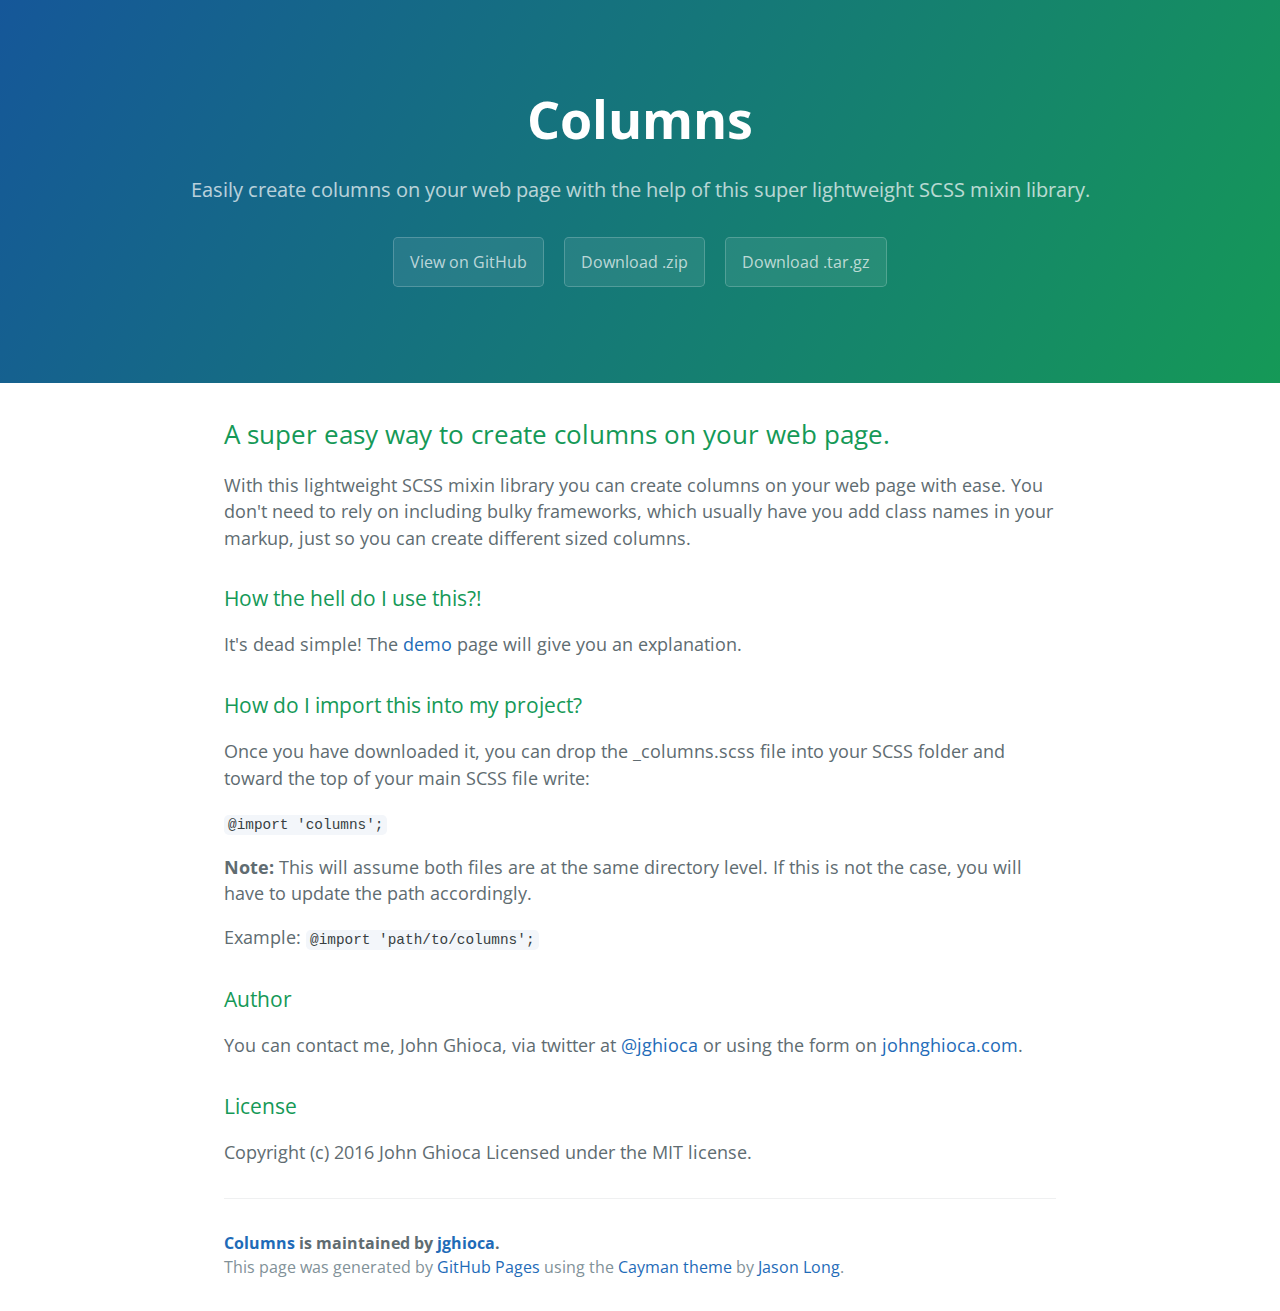
<file: index.html>
<!DOCTYPE html>
<html lang="en-us">
  <head>
    <meta charset="UTF-8">
    <title>Columns by jghioca</title>
    <meta name="viewport" content="width=device-width, initial-scale=1">
    <link rel="stylesheet" type="text/css" href="stylesheets/normalize.css" media="screen">
    <link href='https://fonts.googleapis.com/css?family=Open+Sans:400,700' rel='stylesheet' type='text/css'>
    <link rel="stylesheet" type="text/css" href="stylesheets/stylesheet.css" media="screen">
    <link rel="stylesheet" type="text/css" href="stylesheets/github-light.css" media="screen">
  </head>
  <body>
    <section class="page-header">
      <h1 class="project-name">Columns</h1>
      <h2 class="project-tagline">Easily create columns on your web page with the help of this super lightweight SCSS mixin library.</h2>
      <a href="https://github.com/jghioca/columns" class="btn">View on GitHub</a>
      <a href="https://github.com/jghioca/columns/zipball/master" class="btn">Download .zip</a>
      <a href="https://github.com/jghioca/columns/tarball/master" class="btn">Download .tar.gz</a>
    </section>

    <section class="main-content">
      <h2>
<a id="are-you-tired-of-dropping-enormous-css-frameworks-onto-your-project-just-so-you-can-create-columns-easily" class="anchor" href="#are-you-tired-of-dropping-enormous-css-frameworks-onto-your-project-just-so-you-can-create-columns-easily" aria-hidden="true"><span aria-hidden="true" class="octicon octicon-link"></span></a>A super easy way to create columns on your web page.</h2>

<p>With this lightweight SCSS mixin library you can create columns on your web page with ease. You don't need to rely on including bulky frameworks, which usually have you add class names in your markup, just so you can create different sized columns.</p>

<h3>
<a id="how-the-hell-do-i-use-this" class="anchor" href="#how-the-hell-do-i-use-this" aria-hidden="true"><span aria-hidden="true" class="octicon octicon-link"></span></a>How the hell do I use this?!</h3>

<p>It's dead simple! The <a href="demo/">demo</a> page will give you an explanation.</p>

<h3>
<a id="how-do-i-import-this-into-my-project" class="anchor" href="#how-do-i-import-this-into-my-project" aria-hidden="true"><span aria-hidden="true" class="octicon octicon-link"></span></a>How do I import this into my project?</h3>

<p>Once you have downloaded it, you can drop the _columns.scss file into your SCSS folder and toward the top of your main SCSS file write:</p>

<p><code>@import 'columns';</code></p>

<p><strong>Note:</strong> This will assume both files are at the same directory level. If this is not the case, you will have to update the path accordingly.</p>

<p>Example: <code>@import 'path/to/columns';</code></p>

<h3>
<a id="author" class="anchor" href="#author" aria-hidden="true"><span aria-hidden="true" class="octicon octicon-link"></span></a>Author</h3>

<p>You can contact me, John Ghioca, via twitter at <a href="https://twitter.com/jghioca">@jghioca</a> or using the form on <a href="http://johnghioca.com/">johnghioca.com</a>.</p>

<h3>
<a id="license" class="anchor" href="#license" aria-hidden="true"><span aria-hidden="true" class="octicon octicon-link"></span></a>License</h3>

<p>Copyright (c) 2016 John Ghioca Licensed under the MIT license.</p>

      <footer class="site-footer">
        <span class="site-footer-owner"><a href="https://github.com/jghioca/columns">Columns</a> is maintained by <a href="https://github.com/jghioca">jghioca</a>.</span>

        <span class="site-footer-credits">This page was generated by <a href="https://pages.github.com">GitHub Pages</a> using the <a href="https://github.com/jasonlong/cayman-theme">Cayman theme</a> by <a href="https://twitter.com/jasonlong">Jason Long</a>.</span>
      </footer>

    </section>


  </body>
</html>
</file>
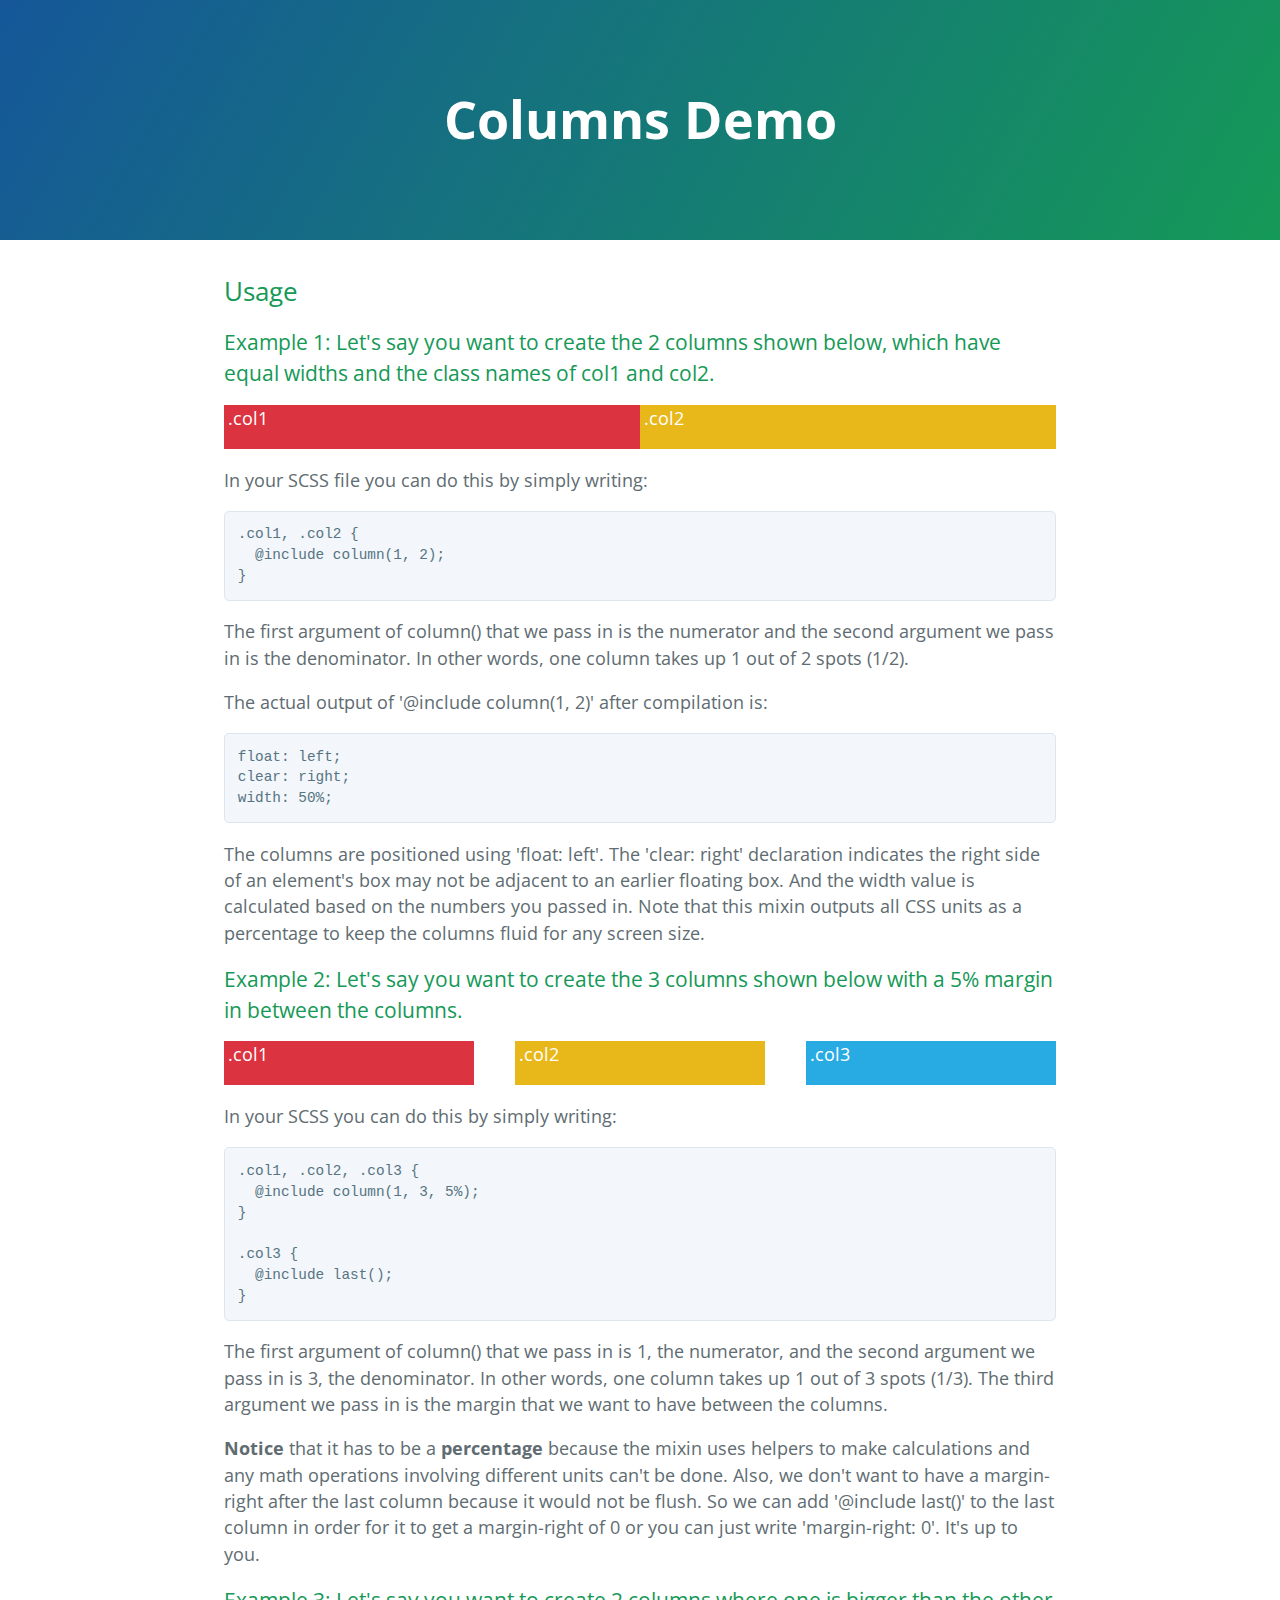
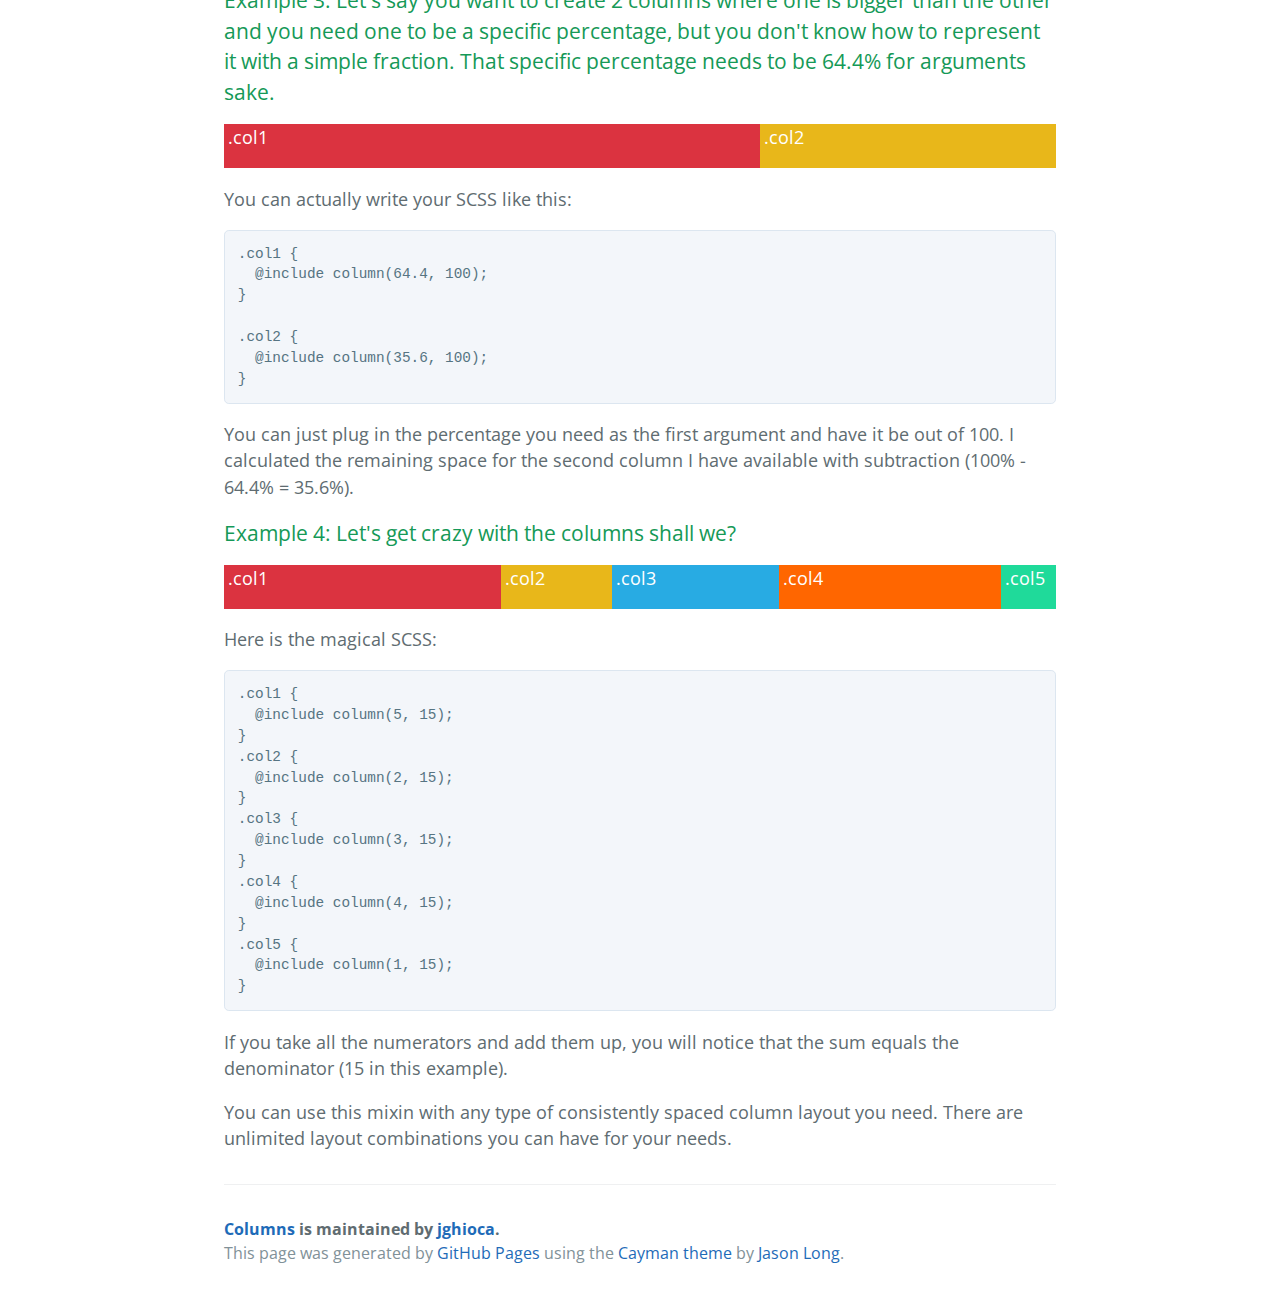
<file: demo/index.html>
<!DOCTYPE html>
<html lang="en-us">
  <head>
    <meta charset="UTF-8">
    <title>Columns Demo by jghioca</title>
    <meta name="viewport" content="width=device-width, initial-scale=1">
    <link rel="stylesheet" type="text/css" href="../stylesheets/normalize.css" media="screen">
    <link href='https://fonts.googleapis.com/css?family=Open+Sans:400,700' rel='stylesheet' type='text/css'>
    <link rel="stylesheet" type="text/css" href="../stylesheets/stylesheet.css" media="screen">
    <link rel="stylesheet" type="text/css" href="../stylesheets/github-light.css" media="screen">
    <link rel="stylesheet" type="text/css" href="../stylesheets/demo.css" media="screen">
  </head>
  <body>
    <section class="page-header">
      <h1 class="project-name">Columns Demo</h1>
    </section>

    <section class="main-content">
      <h2>Usage</h2>

      <div class="example example1">
        <h3>
          Example 1: Let's say you want to create the 2 columns shown below, which have equal widths and the class names of col1 and col2.
        </h3>
        <div class="columns">
          <div class="col1">
            <p>
              .col1
            </p>
          </div>
          <div class="col2">
            <p>
              .col2
            </p>
          </div>
        </div>
        <p>
          In your SCSS file you can do this by simply writing:
        </p>
<pre><code>.col1, .col2 {
  @include column(1, 2);
}</code></pre>
        <p>
          The first argument of column() that we pass in is the numerator and the second argument we pass in is the denominator. In other words, one column takes up 1 out of 2 spots (1/2).
        </p>
        <p>
          The actual output of '@include column(1, 2)' after compilation is:
        </p>
      </p>
<pre><code>float: left;
clear: right;
width: 50%;
</code></pre>
        <p>
          The columns are positioned using 'float: left'. The 'clear: right' declaration indicates the right side of an element's box may not be adjacent to an earlier floating box. And the width value is calculated based on the numbers you passed in. Note that this mixin outputs all CSS units as a percentage to keep the columns fluid for any screen size.
        </p>
      </div>

      <div class="example example2">
        <h3>
          Example 2: Let's say you want to create the 3 columns shown below with a 5% margin in between the columns.
        </h3>
        <div class="columns">
          <div class="col1">
            <p>
              .col1
            </p>
          </div>
          <div class="col2">
            <p>
              .col2
            </p>
          </div>
          <div class="col3">
            <p>
              .col3
            </p>
          </div>
        </div>
        <p>
          In your SCSS you can do this by simply writing:
        </p>
<pre><code>.col1, .col2, .col3 {
  @include column(1, 3, 5%);
}

.col3 {
  @include last();
}</code></pre>
        <p>
          The first argument of column() that we pass in is 1, the numerator, and the second argument we pass in is 3, the denominator. In other words, one column takes up 1 out of 3 spots (1/3). The third argument we pass in is the margin that we want to have between the columns.
        </p>
        <p>
          <strong>Notice</strong> that it has to be a <strong>percentage</strong> because the mixin uses helpers to make calculations and any math operations involving different units can't be done. Also, we don't want to have a margin-right after the last column because it would not be flush. So we can add '@include last()' to the last column in order for it to get a margin-right of 0 or you can just write 'margin-right: 0'. It's up to you.
        </p>
      </div>

      <div class="example example3">
        <h3>
          Example 3: Let's say you want to create 2 columns where one is bigger than the other and you need one to be a specific percentage, but you don't know how to represent it with a simple fraction. That specific percentage needs to be 64.4% for arguments sake.
        </h3>
        <div class="columns">
          <div class="col1">
            <p>
              .col1
            </p>
          </div>
          <div class="col2">
            <p>
              .col2
            </p>
          </div>
        </div>
        <p>
          You can actually write your SCSS like this:
        </p>
<pre><code>.col1 {
  @include column(64.4, 100);
}

.col2 {
  @include column(35.6, 100);
}
</code></pre>
        <p>
          You can just plug in the percentage you need as the first argument and have it be out of 100. I calculated the remaining space for the second column I have available with subtraction (100% - 64.4% = 35.6%).
        </p>
      </div>

      <div class="example example4">
        <h3>
          Example 4: Let's get crazy with the columns shall we?
        </h3>
        <div class="columns">
          <div class="col1">
            <p>
              .col1
            </p>
          </div>
          <div class="col2">
            <p>
              .col2
            </p>
          </div>
          <div class="col3">
            <p>
              .col3
            </p>
          </div>
          <div class="col4">
            <p>
              .col4
            </p>
          </div>
          <div class="col5">
            <p>
              .col5
            </p>
          </div>
        </div>
        <p>
          Here is the magical SCSS:
        </p>
<pre><code>.col1 {
  @include column(5, 15);
}
.col2 {
  @include column(2, 15);
}
.col3 {
  @include column(3, 15);
}
.col4 {
  @include column(4, 15);
}
.col5 {
  @include column(1, 15);
}
</code></pre>
        <p>
          If you take all the numerators and add them up, you will notice that the sum equals the denominator (15 in this example).
        </p>
        <p>
          You can use this mixin with any type of consistently spaced column layout you need. There are unlimited layout combinations you can have for your needs.
        </p>
      </div>

      <footer class="site-footer">
        <span class="site-footer-owner"><a href="https://github.com/jghioca/columns">Columns</a> is maintained by <a href="https://github.com/jghioca">jghioca</a>.</span>

        <span class="site-footer-credits">This page was generated by <a href="https://pages.github.com">GitHub Pages</a> using the <a href="https://github.com/jasonlong/cayman-theme">Cayman theme</a> by <a href="https://twitter.com/jasonlong">Jason Long</a>.</span>
      </footer>

    </section>


  </body>
</html>
</file>
<file: stylesheets/stylesheet.css>
* {
  box-sizing: border-box; }

body {
  padding: 0;
  margin: 0;
  font-family: "Open Sans", "Helvetica Neue", Helvetica, Arial, sans-serif;
  font-size: 16px;
  line-height: 1.5;
  color: #606c71; }

a {
  color: #1e6bb8;
  text-decoration: none; }
  a:hover {
    text-decoration: underline; }

.btn {
  display: inline-block;
  margin-bottom: 1rem;
  color: rgba(255, 255, 255, 0.7);
  background-color: rgba(255, 255, 255, 0.08);
  border-color: rgba(255, 255, 255, 0.2);
  border-style: solid;
  border-width: 1px;
  border-radius: 0.3rem;
  transition: color 0.2s, background-color 0.2s, border-color 0.2s; }
  .btn + .btn {
    margin-left: 1rem; }

.btn:hover {
  color: rgba(255, 255, 255, 0.8);
  text-decoration: none;
  background-color: rgba(255, 255, 255, 0.2);
  border-color: rgba(255, 255, 255, 0.3); }

@media screen and (min-width: 64em) {
  .btn {
    padding: 0.75rem 1rem; } }

@media screen and (min-width: 42em) and (max-width: 64em) {
  .btn {
    padding: 0.6rem 0.9rem;
    font-size: 0.9rem; } }

@media screen and (max-width: 42em) {
  .btn {
    display: block;
    width: 100%;
    padding: 0.75rem;
    font-size: 0.9rem; }
    .btn + .btn {
      margin-top: 1rem;
      margin-left: 0; } }

.page-header {
  color: #fff;
  text-align: center;
  background-color: #159957;
  background-image: linear-gradient(120deg, #155799, #159957); }

@media screen and (min-width: 64em) {
  .page-header {
    padding: 5rem 6rem; } }

@media screen and (min-width: 42em) and (max-width: 64em) {
  .page-header {
    padding: 3rem 4rem; } }

@media screen and (max-width: 42em) {
  .page-header {
    padding: 2rem 1rem; } }

.project-name {
  margin-top: 0;
  margin-bottom: 0.1rem; }

@media screen and (min-width: 64em) {
  .project-name {
    font-size: 3.25rem; } }

@media screen and (min-width: 42em) and (max-width: 64em) {
  .project-name {
    font-size: 2.25rem; } }

@media screen and (max-width: 42em) {
  .project-name {
    font-size: 1.75rem; } }

.project-tagline {
  margin-bottom: 2rem;
  font-weight: normal;
  opacity: 0.7; }

@media screen and (min-width: 64em) {
  .project-tagline {
    font-size: 1.25rem; } }

@media screen and (min-width: 42em) and (max-width: 64em) {
  .project-tagline {
    font-size: 1.15rem; } }

@media screen and (max-width: 42em) {
  .project-tagline {
    font-size: 1rem; } }

.main-content :first-child {
  margin-top: 0; }
.main-content img {
  max-width: 100%; }
.main-content h1, .main-content h2, .main-content h3, .main-content h4, .main-content h5, .main-content h6 {
  margin-top: 2rem;
  margin-bottom: 1rem;
  font-weight: normal;
  color: #159957; }
.main-content p {
  margin-bottom: 1em; }
.main-content code {
  padding: 2px 4px;
  font-family: Consolas, "Liberation Mono", Menlo, Courier, monospace;
  font-size: 0.9rem;
  color: #383e41;
  background-color: #f3f6fa;
  border-radius: 0.3rem; }
.main-content pre {
  padding: 0.8rem;
  margin-top: 0;
  margin-bottom: 1rem;
  font: 1rem Consolas, "Liberation Mono", Menlo, Courier, monospace;
  color: #567482;
  word-wrap: normal;
  background-color: #f3f6fa;
  border: solid 1px #dce6f0;
  border-radius: 0.3rem; }
  .main-content pre > code {
    padding: 0;
    margin: 0;
    font-size: 0.9rem;
    color: #567482;
    word-break: normal;
    white-space: pre;
    background: transparent;
    border: 0; }
.main-content .highlight {
  margin-bottom: 1rem; }
  .main-content .highlight pre {
    margin-bottom: 0;
    word-break: normal; }
.main-content .highlight pre, .main-content pre {
  padding: 0.8rem;
  overflow: auto;
  font-size: 0.9rem;
  line-height: 1.45;
  border-radius: 0.3rem; }
.main-content pre code, .main-content pre tt {
  display: inline;
  max-width: initial;
  padding: 0;
  margin: 0;
  overflow: initial;
  line-height: inherit;
  word-wrap: normal;
  background-color: transparent;
  border: 0; }
  .main-content pre code:before, .main-content pre code:after, .main-content pre tt:before, .main-content pre tt:after {
    content: normal; }
.main-content ul, .main-content ol {
  margin-top: 0; }
.main-content blockquote {
  padding: 0 1rem;
  margin-left: 0;
  color: #819198;
  border-left: 0.3rem solid #dce6f0; }
  .main-content blockquote > :first-child {
    margin-top: 0; }
  .main-content blockquote > :last-child {
    margin-bottom: 0; }
.main-content table {
  display: block;
  width: 100%;
  overflow: auto;
  word-break: normal;
  word-break: keep-all; }
  .main-content table th {
    font-weight: bold; }
  .main-content table th, .main-content table td {
    padding: 0.5rem 1rem;
    border: 1px solid #e9ebec; }
.main-content dl {
  padding: 0; }
  .main-content dl dt {
    padding: 0;
    margin-top: 1rem;
    font-size: 1rem;
    font-weight: bold; }
  .main-content dl dd {
    padding: 0;
    margin-bottom: 1rem; }
.main-content hr {
  height: 2px;
  padding: 0;
  margin: 1rem 0;
  background-color: #eff0f1;
  border: 0; }

@media screen and (min-width: 64em) {
  .main-content {
    max-width: 64rem;
    padding: 2rem 6rem;
    margin: 0 auto;
    font-size: 1.1rem; } }

@media screen and (min-width: 42em) and (max-width: 64em) {
  .main-content {
    padding: 2rem 4rem;
    font-size: 1.1rem; } }

@media screen and (max-width: 42em) {
  .main-content {
    padding: 2rem 1rem;
    font-size: 1rem; } }

.site-footer {
  padding-top: 2rem;
  margin-top: 2rem;
  border-top: solid 1px #eff0f1; }

.site-footer-owner {
  display: block;
  font-weight: bold; }

.site-footer-credits {
  color: #819198; }

@media screen and (min-width: 64em) {
  .site-footer {
    font-size: 1rem; } }

@media screen and (min-width: 42em) and (max-width: 64em) {
  .site-footer {
    font-size: 1rem; } }

@media screen and (max-width: 42em) {
  .site-footer {
    font-size: 0.9rem; } }
</file>
<file: stylesheets/github-light.css>
/*
   Copyright 2014 GitHub Inc.

   Licensed under the Apache License, Version 2.0 (the "License");
   you may not use this file except in compliance with the License.
   You may obtain a copy of the License at

       http://www.apache.org/licenses/LICENSE-2.0

   Unless required by applicable law or agreed to in writing, software
   distributed under the License is distributed on an "AS IS" BASIS,
   WITHOUT WARRANTIES OR CONDITIONS OF ANY KIND, either express or implied.
   See the License for the specific language governing permissions and
   limitations under the License.

*/

.pl-c /* comment */ {
  color: #969896;
}

.pl-c1      /* constant, markup.raw, meta.diff.header, meta.module-reference, meta.property-name, support, support.constant, support.variable, variable.other.constant */,
.pl-s .pl-v /* string variable */ {
  color: #0086b3;
}

.pl-e  /* entity */,
.pl-en /* entity.name */ {
  color: #795da3;
}

.pl-s .pl-s1 /* string source */,
.pl-smi      /* storage.modifier.import, storage.modifier.package, storage.type.java, variable.other, variable.parameter.function */ {
  color: #333;
}

.pl-ent /* entity.name.tag */ {
  color: #63a35c;
}

.pl-k /* keyword, storage, storage.type */ {
  color: #a71d5d;
}

.pl-pds              /* punctuation.definition.string, string.regexp.character-class */,
.pl-s                /* string */,
.pl-s .pl-pse .pl-s1 /* string punctuation.section.embedded source */,
.pl-sr               /* string.regexp */,
.pl-sr .pl-cce       /* string.regexp constant.character.escape */,
.pl-sr .pl-sra       /* string.regexp string.regexp.arbitrary-repitition */,
.pl-sr .pl-sre       /* string.regexp source.ruby.embedded */ {
  color: #183691;
}

.pl-v /* variable */ {
  color: #ed6a43;
}

.pl-id /* invalid.deprecated */ {
  color: #b52a1d;
}

.pl-ii /* invalid.illegal */ {
  background-color: #b52a1d;
  color: #f8f8f8;
}

.pl-sr .pl-cce /* string.regexp constant.character.escape */ {
  color: #63a35c;
  font-weight: bold;
}

.pl-ml /* markup.list */ {
  color: #693a17;
}

.pl-mh        /* markup.heading */,
.pl-mh .pl-en /* markup.heading entity.name */,
.pl-ms        /* meta.separator */ {
  color: #1d3e81;
  font-weight: bold;
}

.pl-mq /* markup.quote */ {
  color: #008080;
}

.pl-mi /* markup.italic */ {
  color: #333;
  font-style: italic;
}

.pl-mb /* markup.bold */ {
  color: #333;
  font-weight: bold;
}

.pl-md /* markup.deleted, meta.diff.header.from-file */ {
  background-color: #ffecec;
  color: #bd2c00;
}

.pl-mi1 /* markup.inserted, meta.diff.header.to-file */ {
  background-color: #eaffea;
  color: #55a532;
}

.pl-mdr /* meta.diff.range */ {
  color: #795da3;
  font-weight: bold;
}

.pl-mo /* meta.output */ {
  color: #1d3e81;
}
</file>
<file: stylesheets/demo.css>
.example div{overflow:hidden;text-indent:4px;color:white}.col1{background-color:#db3340}.col2{background-color:#e8b71a}.col3{background-color:#28abe3}.col4{background-color:#f60}.col5{background-color:#1fda9a}.example1 .col1,.example1 .col2{float:left;clear:right;width:50%}.example2 .col1,.example2 .col2,.example2 .col3{float:left;clear:right;width:30%;margin-right:5%}.example2 .col3{margin-right:0}.example3 .col1{float:left;clear:right;width:64.4%}.example3 .col2{float:left;clear:right;width:35.6%}.example4 .col1{float:left;clear:right;width:33.33333%}.example4 .col2{float:left;clear:right;width:13.33333%}.example4 .col3{float:left;clear:right;width:20%}.example4 .col4{float:left;clear:right;width:26.66667%}.example4 .col5{float:left;clear:right;width:6.66667%}
</file>
